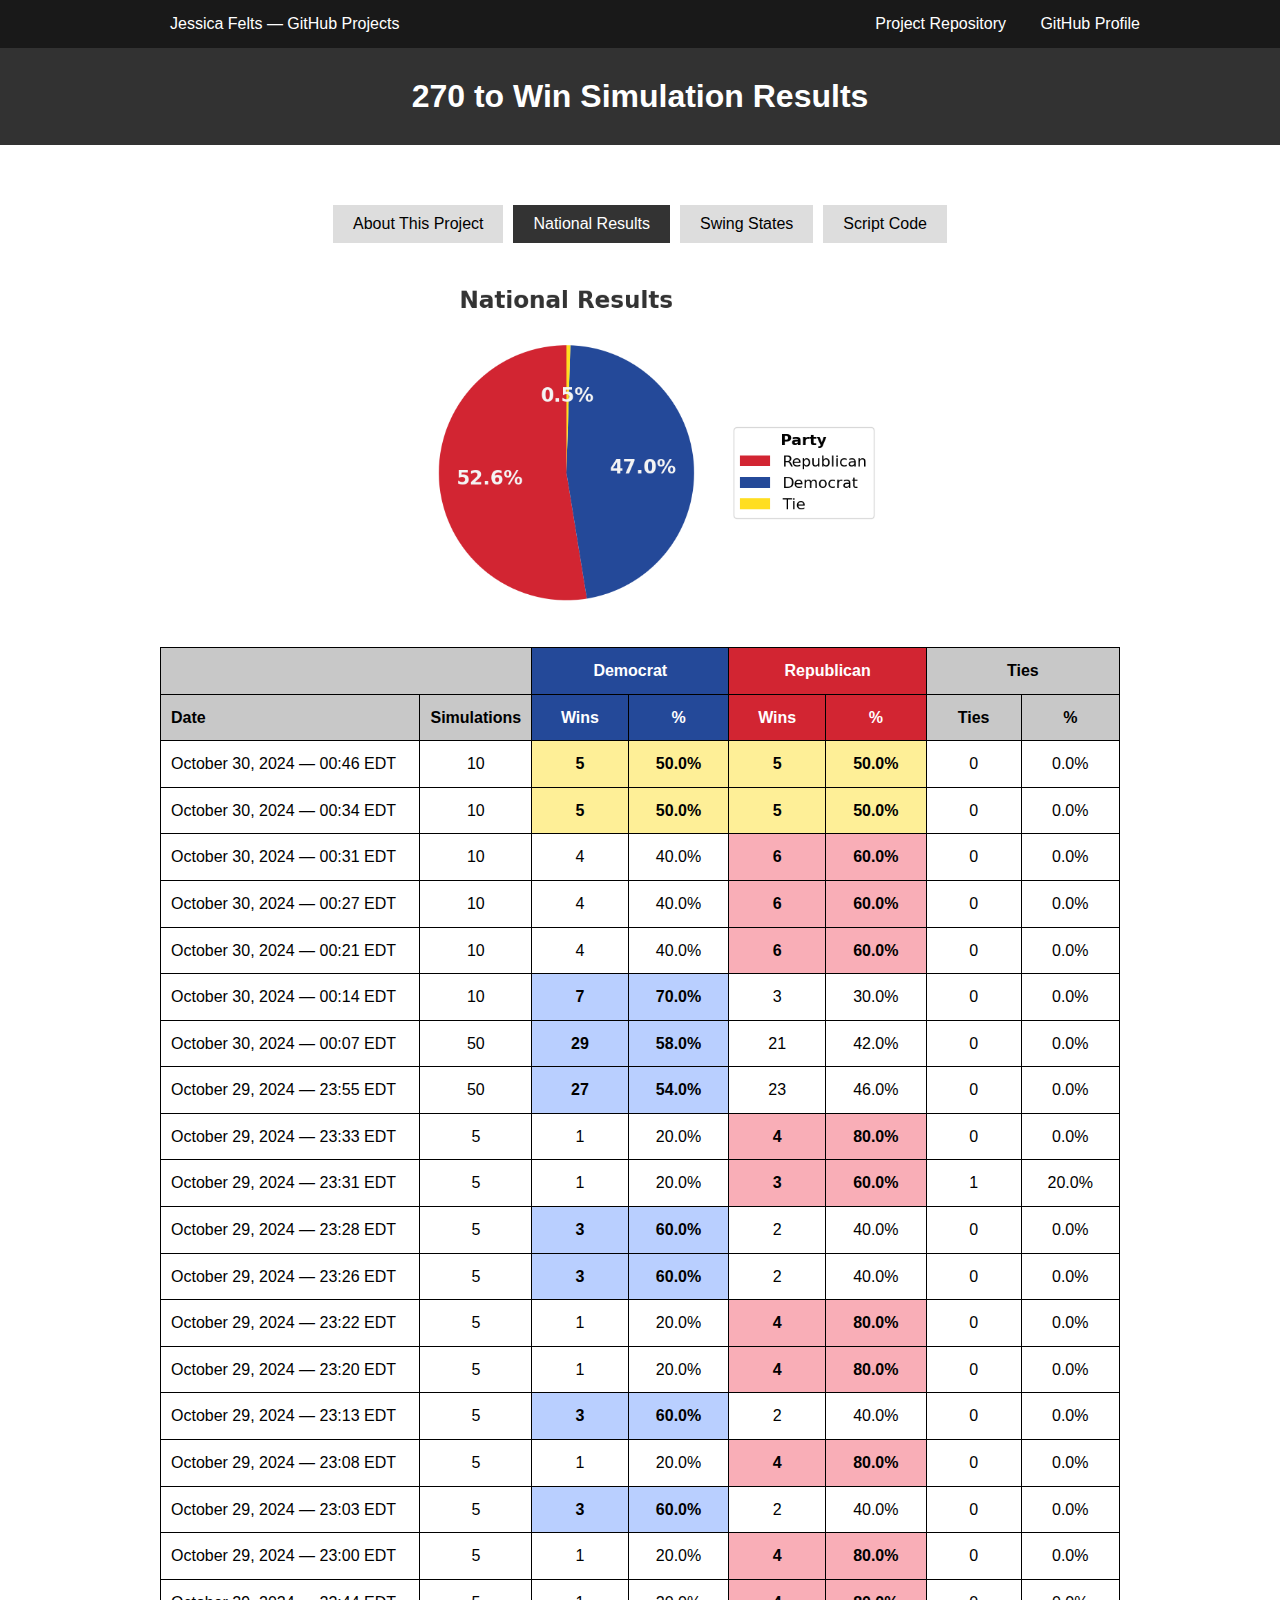
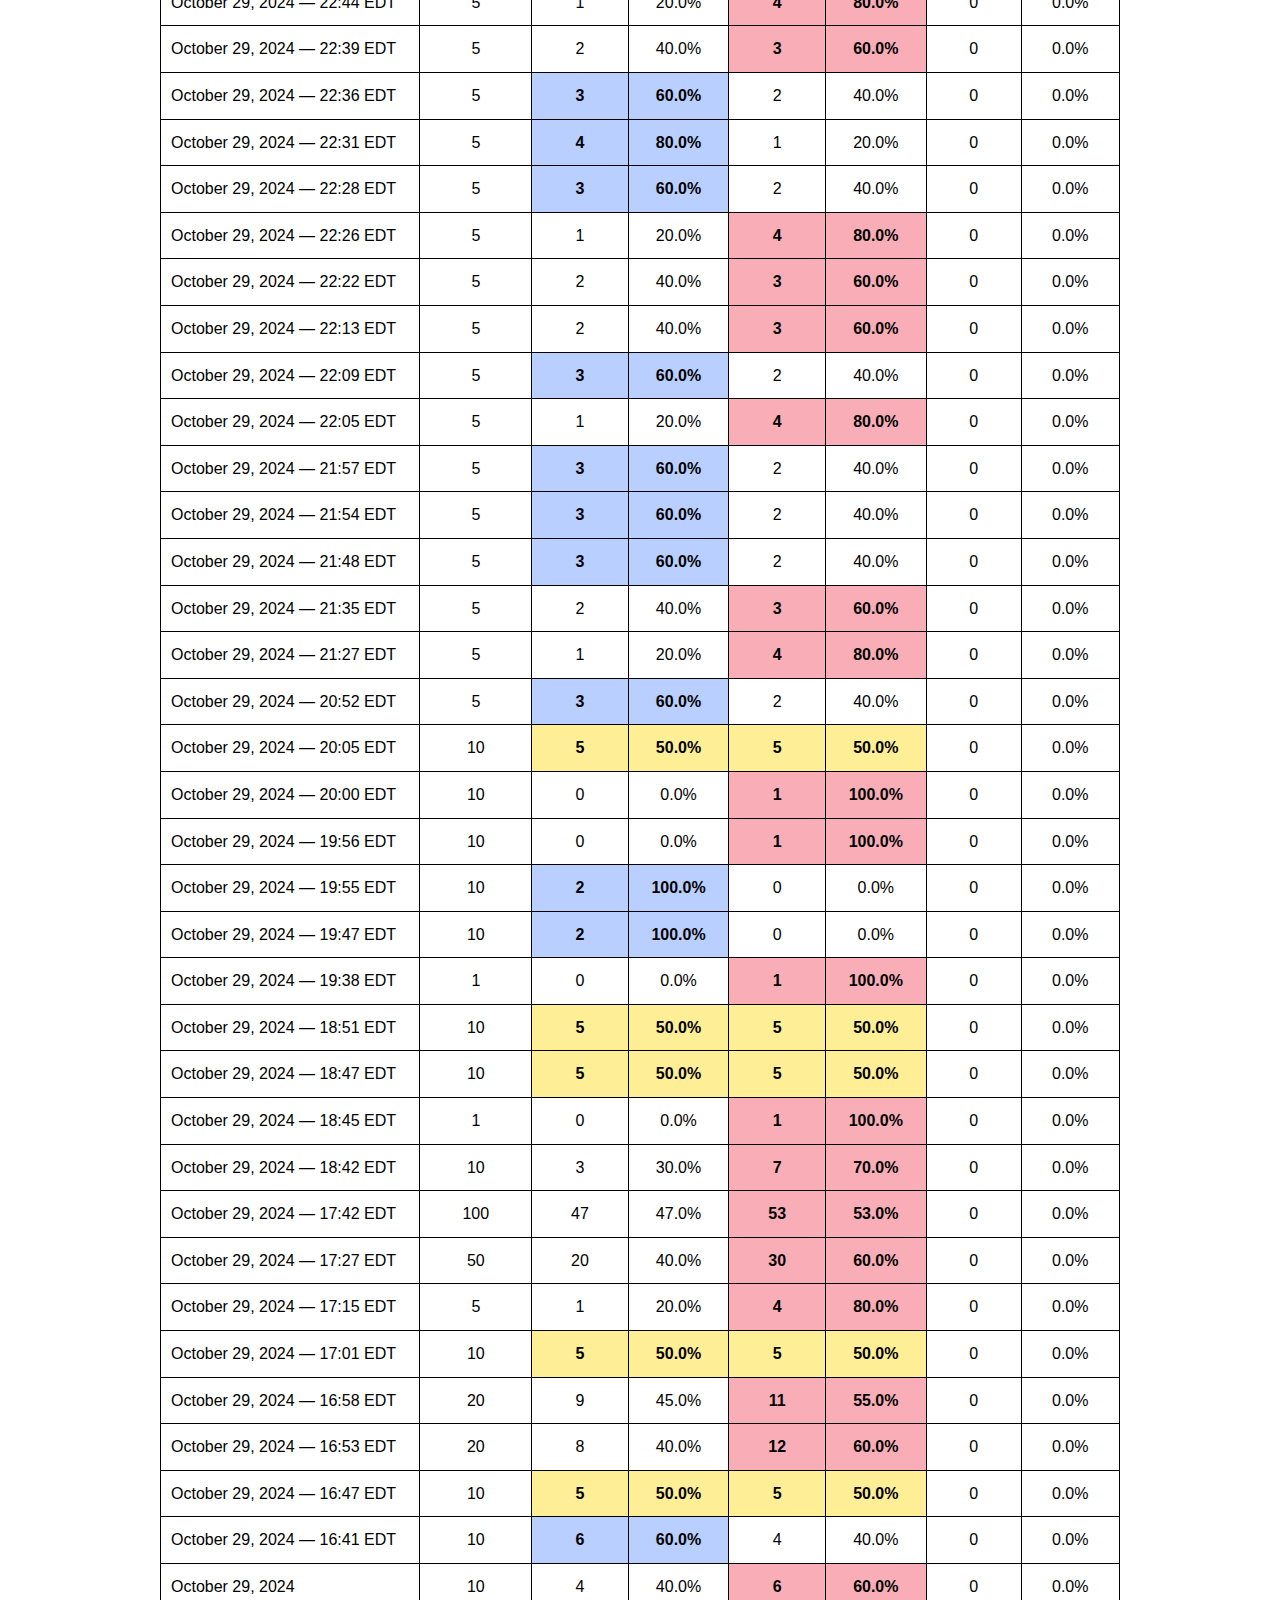
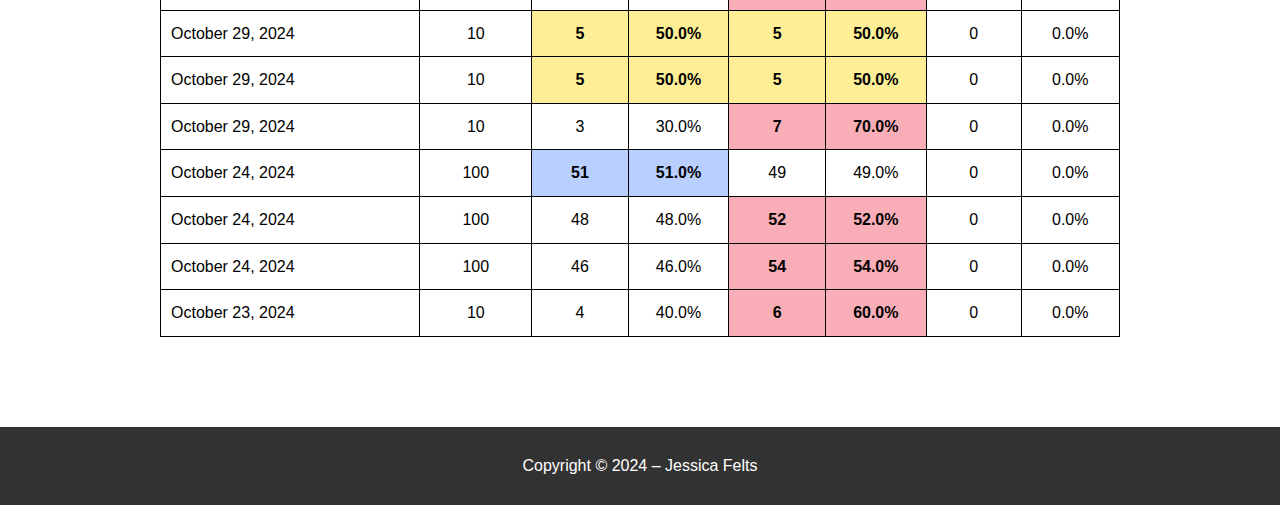
<file: index.html>
<!DOCTYPE html>
<html lang="en">
<head>
    <meta charset="UTF-8">
    <meta http-equiv="X-UA-Compatible" content="IE=edge">
    <meta name="viewport" content="width=device-width, initial-scale=1.0">
    <title>Election Simulation Automation</title>
    <link rel="stylesheet" href="./main.css">
</head>
<body>
    <section id="banner">
        <div class="banner-inner">
            <span class="left"><a href="https://thejessicafelts.github.io" target="_blank">Jessica Felts &mdash; GitHub Projects</a></span>
            <span class="right">
                <a href="https://www.github.com/thejessicafelts/270towin-simulation-automation" target="_blank">Project Repository</a>
                <a href="https://www.github.com/thejessicafelts" target="_blank">GitHub Profile</a>
            </span>
        </div>
    </section>
    <header>
        <div class="header-inner">
            <h1>270 to Win Simulation Results</h1>
        </div>
    </header>
    
    <!-- Tab Navigation -->
    <div class="tab-container">
        <button class="tab-button" data-tab="about-tab">About This Project</button>
        <button class="tab-button active" data-tab="results-tab">National Results</button>
        <button class="tab-button" data-tab="swingstates-tab">Swing States</button>
        <button class="tab-button" data-tab="code-tab">Script Code</button>
    </div>

    <!-- Tab Content -->
    <main>
        <!-- About This Project Tab -->
        <section id="about-tab" class="tab-content">
            <section id="readme">
                <h1>270toWin Election Simulation Automation</h1>
                <p>This Python script automates running simulations on the <a href="https://www.270towin.com/2024-simulation/" target="_blank">270toWin 2024 Election Simulation</a> website. It sets the simulation speed, runs the simulation a specified number of times, and tracks the results for each run. Throughout the process, it prints out information on which candidate won each simulation.</p>
            
                <h2>Features</h2>
                <ul>
                    <li>Automatically set the simulation speed on the 270toWin website.</li>
                    <li>Run the simulation a specified number of times.</li>
                    <li>Track how many times each candidate wins or ties during the simulation.</li>
                    <li>Print results for each simulation run, including which candidate won and the running percentage of wins.</li>
                </ul>
            
                <h2>Prerequisites</h2>
                <p>Before running the script, make sure you have the following installed:</p>
                <ul>
                    <li><strong>Python 3.7 or higher</strong>: Download from <a href="https://www.python.org/downloads/" target="_blank">python.org</a>.</li>
                    <li><strong>Google Chrome</strong>: The script uses the Chrome browser to run the automation.</li>
                    <li><strong>ChromeDriver</strong>: Managed automatically by <code>webdriver-manager</code>.</li>
                    <li><strong>Selenium</strong>: To install Selenium, run:</li>
                </ul>
                <div class="code-block">
                    <div class="code-header">
                        <span class="code-language">Terminal</span>
                        <button class="copy-button">Copy</button>
                    </div>
                        <pre><code class="script-code">pip install selenium webdriver-manager</code></pre>
                        </div>
            
                <h2>Setup Instructions</h2>
            
                <h3>Step 1: Clone the Repository</h3>
                <p>To download this script, clone the repository using:</p>
                <div class="code-block">
                    <div class="code-header">
                        <span class="code-language">Terminal</span>
                        <button class="copy-button">Copy</button>
                    </div>
                        <pre><code class="script-code">git clone https://github.com/thejessicafelts/270towin-simulation-automation.git</code></pre>
                </div>
                <p>Then navigate into the new project folder:</p>
                <div class="code-block">
                    <div class="code-header">
                        <span class="code-language">Terminal</span>
                        <button class="copy-button">Copy</button>
                    </div>
                        <pre><code class="script-code">cd 270towin-simulation-automation</code></pre>
                </div>
            
                <h3>Step 2: Install Required Packages</h3>
                <p>Make sure you have <code>selenium</code> and <code>webdriver-manager</code> installed:</p>
                <div class="code-block">
                    <div class="code-header">
                        <span class="code-language">Terminal</span>
                        <button class="copy-button">Copy</button>
                    </div>
                        <pre><code class="script-code">pip install selenium webdriver-manager</code></pre>
                        </div>
            
                <h3>Step 3: Preventing Your Computer from Sleeping During the Simulation</h3>
                <p><strong>For Mac Users</strong>: Use the <code>caffeinate</code> command to prevent your Mac from going to sleep while the script runs:</p>
                <div class="code-block">
                    <div class="code-header">
                        <span class="code-language">Terminal</span>
                        <button class="copy-button">Copy</button>
                    </div>
                        <pre><code class="script-code">caffeinate -i python3 script_name.py</code></pre>
                        </div>
                <p>Replace <code>script_name.py</code> with the actual name of your Python script. The <code>-i</code> option ensures your Mac stays awake as long as the script is running.</p>
                <p><strong>For Windows Users</strong>: Adjust your power settings to prevent the computer from sleeping:</p>
                <ol>
                    <li>Go to <strong>Settings &gt; System &gt; Power &amp; Sleep</strong>.</li>
                    <li>Under <strong>Sleep</strong>, set <strong>"When plugged in, PC goes to sleep after"</strong> to <strong>"Never."</strong></li>
                </ol>
            
                <h2>Running the Script</h2>
            
                <h3>Step 1: Modify Configuration (Optional)</h3>
                <p>Edit the following variables in the script if you need to adjust the settings:</p>
                <ul>
                    <li><strong><code>url</code></strong>: The URL of the 270toWin simulation page (default is set correctly).</li>
                    <li><strong><code>sim_speed_id</code></strong>: The ID for the simulation speed button (default: <code>sim_speed_4</code>).</li>
                    <li><strong><code>simulation_count</code></strong>: Number of times to run the simulation (default: <code>1000</code>).</li>
                    <li><strong><code>wait_time</code></strong>: Time to wait (in seconds) between simulations (default: <code>6</code>).</li>
                </ul>
            
                <h3>Step 2: Run the Script</h3>
                <p>Execute the script using:</p>
                <p><strong>Mac</strong>:</p>
                <div class="code-block">
                    <div class="code-header">
                        <span class="code-language">Terminal</span>
                        <button class="copy-button">Copy</button>
                    </div>
                        <pre><code class="script-code">caffeinate -i python3 script_name.py</code></pre>
                        </div>
                <p><strong>Windows</strong>:</p>
                <div class="code-block">
                    <div class="code-header">
                        <span class="code-language">Terminal</span>
                        <button class="copy-button">Copy</button>
                    </div>
                        <pre><code class="script-code">Python script_name.py</code></pre>
                        </div>
            
                <h3>Example Output:</h3>
                <pre class="output-example"><code class="">--------------------------------------------------------------------------------
Simulation 1: democrat Wins.
----------
democrat: 320, republican: 218
democrat has won 100.00% of simulations. (1 out of 1)
--------------------------------------------------------------------------------
Simulation 2: republican Wins.
----------
democrat: 249, republican: 289
republican has won 50.00% of simulations. (1 out of 2)
--------------------------------------------------------------------------------
Simulation 3: democrat and republican have Tied.
----------
democrat: 269, republican: 269
50.00% of Simulations (1 of 3) have resulted in a Tie.
--------------------------------------------------------------------------------</code></pre>
    
                <h2>Code Walkthrough</h2>
                <ol>
                    <li><strong>Initialization</strong>: The script sets up the WebDriver using ChromeDriver and <code>webdriver-manager</code>. The simulation speed is set by finding and clicking the appropriate button on the website.</li>
                    <li><strong>Simulation Loop</strong>: The script runs the simulation the specified number of times. After each simulation run, it waits for the results to appear and retrieves them using the designated HTML element IDs.</li>
                    <li><strong>Result Calculation &amp; Display</strong>: The script calculates and prints the win percentage for democrat and republican, as well as the number of ties, after each simulation run.</li>
                </ol>
            
                <h2>Future Enhancements</h2>
                <ul>
                    <li><strong>Final Summary</strong>: Add a final summary that prints the overall win percentages for democrat, republican, and ties at the end of all simulations.</li>
                    <li><strong>Robust Error Handling</strong>: Implement more error handling to gracefully handle issues, such as network interruptions or missing elements on the page.</li>
                    <li><strong>Command-Line Arguments</strong>: Allow users to specify <code>simulation_count</code>, <code>wait_time</code>, and other configurations via command-line arguments for easier usage.</li>
                </ul>
            
                <h2>Troubleshooting</h2>
                <ul>
                    <li><strong>ChromeDriver Issues</strong>: Ensure that your Chrome browser is up to date. <code>webdriver-manager</code> should handle most ChromeDriver version issues, but sometimes mismatches can occur. Updating Chrome typically resolves these.</li>
                    <li><strong>Permissions Errors</strong>: If you encounter permissions issues when running the script on Windows, try running the command prompt as an Administrator.</li>
                    <li><strong>System Goes to Sleep</strong>: Make sure to use the <code>caffeinate</code> command on Mac or adjust the power settings on Windows as described above.</li>
                </ul>
            
                <h2>Contributing</h2>
                <p>Feel free to submit issues or pull requests if you'd like to contribute to improving the script. Make sure to follow proper coding standards and provide thorough explanations for any changes made.</p>
            </section>
        </section>

        <!-- Simulation Results Tab -->
        <section id="results-tab" class="tab-content active">
            <section id="national-graph">
<div class="chart"><img src="data_visualization/national_pie_chart.png" alt="national_pie_chart.png"></div>

</section>
            <table class="">
                <thead>
                    <tr class="top-row">
                        <th class="none" colspan="2"></th>
                        <th class="center democrat-heading" colspan="2">Democrat</th>
                        <th class="center republican-heading" colspan="2">Republican</th>
                        <th class="center tie-heading" colspan="2">Ties</th>
                    </tr>
                    <tr class="bottom-row">
                        <th id="col-date" class="left">Date</th>
                        <th id="col-simulations" class="center">Simulations</th>
                        <th id="col-dem-wins" class="democrat-heading center">Wins</th>
                        <th id="col-dem-percent" class="democrat-heading center">%</th>
                        <th id="col-rep-wins" class="republican-heading center">Wins</th>
                        <th id="col-rep-percent" class="republican-heading center">%</th>
                        <th id="col-tie-totals" class="tie-heading center">Ties</th>
                        <th id="col-tie-percent" class="tie-heading center">%</th>
                    </tr>
                </thead>
                <tbody id="simulation-results">

                <tr class="tie-win">
                    <td class="left">October 30, 2024 &mdash; 00:46 EDT</td>
                    <td class="center">10</td>
                    <td class="center tie-win">5</td>
                    <td class="center tie-win">50.0%</td>
                    <td class="center tie-win">5</td>
                    <td class="center tie-win">50.0%</td>
                    <td class="center">0</td>
                    <td class="center">0.0%</td>
                </tr>
                
                <tr class="tie-win">
                    <td class="left">October 30, 2024 &mdash; 00:34 EDT</td>
                    <td class="center">10</td>
                    <td class="center tie-win">5</td>
                    <td class="center tie-win">50.0%</td>
                    <td class="center tie-win">5</td>
                    <td class="center tie-win">50.0%</td>
                    <td class="center">0</td>
                    <td class="center">0.0%</td>
                </tr>
                
                <tr class="rep-win">
                    <td class="left">October 30, 2024 &mdash; 00:31 EDT</td>
                    <td class="center">10</td>
                    <td class="center ">4</td>
                    <td class="center ">40.0%</td>
                    <td class="center rep-win">6</td>
                    <td class="center rep-win">60.0%</td>
                    <td class="center ">0</td>
                    <td class="center ">0.0%</td>
                </tr>
                
                <tr class="rep-win">
                    <td class="left">October 30, 2024 &mdash; 00:27 EDT</td>
                    <td class="center">10</td>
                    <td class="center ">4</td>
                    <td class="center ">40.0%</td>
                    <td class="center rep-win">6</td>
                    <td class="center rep-win">60.0%</td>
                    <td class="center ">0</td>
                    <td class="center ">0.0%</td>
                </tr>
                
                <tr class="rep-win">
                    <td class="left">October 30, 2024 &mdash; 00:21 EDT</td>
                    <td class="center">10</td>
                    <td class="center ">4</td>
                    <td class="center ">40.0%</td>
                    <td class="center rep-win">6</td>
                    <td class="center rep-win">60.0%</td>
                    <td class="center ">0</td>
                    <td class="center ">0.0%</td>
                </tr>
                
                <tr class="dem-win">
                    <td class="left">October 30, 2024 &mdash; 00:14 EDT</td>
                    <td class="center">10</td>
                    <td class="center dem-win">7</td>
                    <td class="center dem-win">70.0%</td>
                    <td class="center ">3</td>
                    <td class="center ">30.0%</td>
                    <td class="center ">0</td>
                    <td class="center ">0.0%</td>
                </tr>
                
                <tr class="dem-win">
                    <td class="left">October 30, 2024 &mdash; 00:07 EDT</td>
                    <td class="center">50</td>
                    <td class="center dem-win">29</td>
                    <td class="center dem-win">58.0%</td>
                    <td class="center ">21</td>
                    <td class="center ">42.0%</td>
                    <td class="center ">0</td>
                    <td class="center ">0.0%</td>
                </tr>
                
                <tr class="dem-win">
                    <td class="left">October 29, 2024 &mdash; 23:55 EDT</td>
                    <td class="center">50</td>
                    <td class="center dem-win">27</td>
                    <td class="center dem-win">54.0%</td>
                    <td class="center ">23</td>
                    <td class="center ">46.0%</td>
                    <td class="center ">0</td>
                    <td class="center ">0.0%</td>
                </tr>
                
                <tr class="rep-win">
                    <td class="left">October 29, 2024 &mdash; 23:33 EDT</td>
                    <td class="center">5</td>
                    <td class="center ">1</td>
                    <td class="center ">20.0%</td>
                    <td class="center rep-win">4</td>
                    <td class="center rep-win">80.0%</td>
                    <td class="center ">0</td>
                    <td class="center ">0.0%</td>
                </tr>
                
                <tr class="rep-win">
                    <td class="left">October 29, 2024 &mdash; 23:31 EDT</td>
                    <td class="center">5</td>
                    <td class="center ">1</td>
                    <td class="center ">20.0%</td>
                    <td class="center rep-win">3</td>
                    <td class="center rep-win">60.0%</td>
                    <td class="center ">1</td>
                    <td class="center ">20.0%</td>
                </tr>
                
                <tr class="dem-win">
                    <td class="left">October 29, 2024 &mdash; 23:28 EDT</td>
                    <td class="center">5</td>
                    <td class="center dem-win">3</td>
                    <td class="center dem-win">60.0%</td>
                    <td class="center ">2</td>
                    <td class="center ">40.0%</td>
                    <td class="center ">0</td>
                    <td class="center ">0.0%</td>
                </tr>
                
                <tr class="dem-win">
                    <td class="left">October 29, 2024 &mdash; 23:26 EDT</td>
                    <td class="center">5</td>
                    <td class="center dem-win">3</td>
                    <td class="center dem-win">60.0%</td>
                    <td class="center ">2</td>
                    <td class="center ">40.0%</td>
                    <td class="center ">0</td>
                    <td class="center ">0.0%</td>
                </tr>
                
                <tr class="rep-win">
                    <td class="left">October 29, 2024 &mdash; 23:22 EDT</td>
                    <td class="center">5</td>
                    <td class="center ">1</td>
                    <td class="center ">20.0%</td>
                    <td class="center rep-win">4</td>
                    <td class="center rep-win">80.0%</td>
                    <td class="center ">0</td>
                    <td class="center ">0.0%</td>
                </tr>
                
                <tr class="rep-win">
                    <td class="left">October 29, 2024 &mdash; 23:20 EDT</td>
                    <td class="center">5</td>
                    <td class="center ">1</td>
                    <td class="center ">20.0%</td>
                    <td class="center rep-win">4</td>
                    <td class="center rep-win">80.0%</td>
                    <td class="center ">0</td>
                    <td class="center ">0.0%</td>
                </tr>
                
                <tr class="dem-win">
                    <td class="left">October 29, 2024 &mdash; 23:13 EDT</td>
                    <td class="center">5</td>
                    <td class="center dem-win">3</td>
                    <td class="center dem-win">60.0%</td>
                    <td class="center ">2</td>
                    <td class="center ">40.0%</td>
                    <td class="center ">0</td>
                    <td class="center ">0.0%</td>
                </tr>
                
                <tr class="rep-win">
                    <td class="left">October 29, 2024 &mdash; 23:08 EDT</td>
                    <td class="center">5</td>
                    <td class="center ">1</td>
                    <td class="center ">20.0%</td>
                    <td class="center rep-win">4</td>
                    <td class="center rep-win">80.0%</td>
                    <td class="center ">0</td>
                    <td class="center ">0.0%</td>
                </tr>
                
                <tr class="dem-win">
                    <td class="left">October 29, 2024 &mdash; 23:03 EDT</td>
                    <td class="center">5</td>
                    <td class="center dem-win">3</td>
                    <td class="center dem-win">60.0%</td>
                    <td class="center ">2</td>
                    <td class="center ">40.0%</td>
                    <td class="center ">0</td>
                    <td class="center ">0.0%</td>
                </tr>
                
                <tr class="rep-win">
                    <td class="left">October 29, 2024 &mdash; 23:00 EDT</td>
                    <td class="center">5</td>
                    <td class="center ">1</td>
                    <td class="center ">20.0%</td>
                    <td class="center rep-win">4</td>
                    <td class="center rep-win">80.0%</td>
                    <td class="center ">0</td>
                    <td class="center ">0.0%</td>
                </tr>
                
                <tr class="rep-win">
                    <td class="left">October 29, 2024 &mdash; 22:44 EDT</td>
                    <td class="center">5</td>
                    <td class="center ">1</td>
                    <td class="center ">20.0%</td>
                    <td class="center rep-win">4</td>
                    <td class="center rep-win">80.0%</td>
                    <td class="center ">0</td>
                    <td class="center ">0.0%</td>
                </tr>
                
                <tr class="rep-win">
                    <td class="left">October 29, 2024 &mdash; 22:39 EDT</td>
                    <td class="center">5</td>
                    <td class="center ">2</td>
                    <td class="center ">40.0%</td>
                    <td class="center rep-win">3</td>
                    <td class="center rep-win">60.0%</td>
                    <td class="center ">0</td>
                    <td class="center ">0.0%</td>
                </tr>
                
                <tr class="dem-win">
                    <td class="left">October 29, 2024 &mdash; 22:36 EDT</td>
                    <td class="center">5</td>
                    <td class="center dem-win">3</td>
                    <td class="center dem-win">60.0%</td>
                    <td class="center ">2</td>
                    <td class="center ">40.0%</td>
                    <td class="center ">0</td>
                    <td class="center ">0.0%</td>
                </tr>
                
                <tr class="dem-win">
                    <td class="left">October 29, 2024 &mdash; 22:31 EDT</td>
                    <td class="center">5</td>
                    <td class="center dem-win">4</td>
                    <td class="center dem-win">80.0%</td>
                    <td class="center ">1</td>
                    <td class="center ">20.0%</td>
                    <td class="center ">0</td>
                    <td class="center ">0.0%</td>
                </tr>
                
                <tr class="dem-win">
                    <td class="left">October 29, 2024 &mdash; 22:28 EDT</td>
                    <td class="center">5</td>
                    <td class="center dem-win">3</td>
                    <td class="center dem-win">60.0%</td>
                    <td class="center ">2</td>
                    <td class="center ">40.0%</td>
                    <td class="center ">0</td>
                    <td class="center ">0.0%</td>
                </tr>
                
                <tr class="rep-win">
                    <td class="left">October 29, 2024 &mdash; 22:26 EDT</td>
                    <td class="center">5</td>
                    <td class="center ">1</td>
                    <td class="center ">20.0%</td>
                    <td class="center rep-win">4</td>
                    <td class="center rep-win">80.0%</td>
                    <td class="center ">0</td>
                    <td class="center ">0.0%</td>
                </tr>
                
                <tr class="rep-win">
                    <td class="left">October 29, 2024 &mdash; 22:22 EDT</td>
                    <td class="center">5</td>
                    <td class="center ">2</td>
                    <td class="center ">40.0%</td>
                    <td class="center rep-win">3</td>
                    <td class="center rep-win">60.0%</td>
                    <td class="center ">0</td>
                    <td class="center ">0.0%</td>
                </tr>
                
                <tr class="rep-win">
                    <td class="left">October 29, 2024 &mdash; 22:13 EDT</td>
                    <td class="center">5</td>
                    <td class="center ">2</td>
                    <td class="center ">40.0%</td>
                    <td class="center rep-win">3</td>
                    <td class="center rep-win">60.0%</td>
                    <td class="center ">0</td>
                    <td class="center ">0.0%</td>
                </tr>
                
                <tr class="dem-win">
                    <td class="left">October 29, 2024 &mdash; 22:09 EDT</td>
                    <td class="center">5</td>
                    <td class="center dem-win">3</td>
                    <td class="center dem-win">60.0%</td>
                    <td class="center ">2</td>
                    <td class="center ">40.0%</td>
                    <td class="center ">0</td>
                    <td class="center ">0.0%</td>
                </tr>
                
                <tr class="rep-win">
                    <td class="left">October 29, 2024 &mdash; 22:05 EDT</td>
                    <td class="center">5</td>
                    <td class="center ">1</td>
                    <td class="center ">20.0%</td>
                    <td class="center rep-win">4</td>
                    <td class="center rep-win">80.0%</td>
                    <td class="center ">0</td>
                    <td class="center ">0.0%</td>
                </tr>
                
                <tr class="dem-win">
                    <td class="left">October 29, 2024 &mdash; 21:57 EDT</td>
                    <td class="center">5</td>
                    <td class="center dem-win">3</td>
                    <td class="center dem-win">60.0%</td>
                    <td class="center ">2</td>
                    <td class="center ">40.0%</td>
                    <td class="center ">0</td>
                    <td class="center ">0.0%</td>
                </tr>
                
                <tr class="dem-win">
                    <td class="left">October 29, 2024 &mdash; 21:54 EDT</td>
                    <td class="center">5</td>
                    <td class="center dem-win">3</td>
                    <td class="center dem-win">60.0%</td>
                    <td class="center ">2</td>
                    <td class="center ">40.0%</td>
                    <td class="center ">0</td>
                    <td class="center ">0.0%</td>
                </tr>
                
                <tr class="dem-win">
                    <td class="left">October 29, 2024 &mdash; 21:48 EDT</td>
                    <td class="center">5</td>
                    <td class="center dem-win">3</td>
                    <td class="center dem-win">60.0%</td>
                    <td class="center ">2</td>
                    <td class="center ">40.0%</td>
                    <td class="center ">0</td>
                    <td class="center ">0.0%</td>
                </tr>
                
                <tr class="rep-win">
                    <td class="left">October 29, 2024 &mdash; 21:35 EDT</td>
                    <td class="center">5</td>
                    <td class="center ">2</td>
                    <td class="center ">40.0%</td>
                    <td class="center rep-win">3</td>
                    <td class="center rep-win">60.0%</td>
                    <td class="center ">0</td>
                    <td class="center ">0.0%</td>
                </tr>
                                    <tr class="rep-win">
                        <td class="left">October 29, 2024 &mdash; 21:27 EDT</td>
                        <td class="center">5</td>
                        <td class="center ">1</td>
                        <td class="center ">20.0%</td>
                        <td class="center rep-win">4</td>
                        <td class="center rep-win">80.0%</td>
                        <td class="center ">0</td>
                        <td class="center ">0.0%</td>
                    </tr>

                    <tr class="dem-win">
                        <td class="left">October 29, 2024 &mdash; 20:52 EDT</td>
                        <td class="center">5</td>
                        <td class="center dem-win">3</td>
                        <td class="center dem-win">60.0%</td>
                        <td class="center ">2</td>
                        <td class="center ">40.0%</td>
                        <td class="center ">0</td>
                        <td class="center ">0.0%</td>
                    </tr>

                    <tr class="dem-rep-tie">
                        <td class="left">October 29, 2024 &mdash; 20:05 EDT</td>
                        <td class="center">10</td>
                        <td class="center dem-rep-tie">5</td>
                        <td class="center dem-rep-tie">50.0%</td>
                        <td class="center dem-rep-tie">5</td>
                        <td class="center dem-rep-tie">50.0%</td>
                        <td class="center ">0</td>
                        <td class="center ">0.0%</td>
                    </tr>

                    <tr class="rep-win">
                        <td class="left">October 29, 2024 &mdash; 20:00 EDT</td>
                        <td class="center">10</td>
                        <td class="center ">0</td>
                        <td class="center ">0.0%</td>
                        <td class="center rep-win">1</td>
                        <td class="center rep-win">100.0%</td>
                        <td class="center ">0</td>
                        <td class="center ">0.0%</td>
                    </tr>

                    <tr class="rep-win">
                        <td class="left">October 29, 2024 &mdash; 19:56 EDT</td>
                        <td class="center">10</td>
                        <td class="center ">0</td>
                        <td class="center ">0.0%</td>
                        <td class="center rep-win">1</td>
                        <td class="center rep-win">100.0%</td>
                        <td class="center ">0</td>
                        <td class="center ">0.0%</td>
                    </tr>

                    <tr class="dem-win">
                        <td class="left">October 29, 2024 &mdash; 19:55 EDT</td>
                        <td class="center">10</td>
                        <td class="center dem-win">2</td>
                        <td class="center dem-win">100.0%</td>
                        <td class="center ">0</td>
                        <td class="center ">0.0%</td>
                        <td class="center ">0</td>
                        <td class="center ">0.0%</td>
                    </tr>

                    <tr class="dem-win">
                        <td class="left">October 29, 2024 &mdash; 19:47 EDT</td>
                        <td class="center">10</td>
                        <td class="center dem-win">2</td>
                        <td class="center dem-win">100.0%</td>
                        <td class="center ">0</td>
                        <td class="center ">0.0%</td>
                        <td class="center ">0</td>
                        <td class="center ">0.0%</td>
                    </tr>

                    <tr class="rep-win">
                        <td class="left">October 29, 2024 &mdash; 19:38 EDT</td>
                        <td class="center">1</td>
                        <td class="center">0</td>
                        <td class="center">0.0%</td>
                        <td class="center rep-win">1</td>
                        <td class="center rep-win">100.0%</td>
                        <td class="center">0</td>
                        <td class="center">0.0%</td>
                    </tr>

                    <tr class="dem-rep-tie">
                        <td class="left">October 29, 2024 &mdash; 18:51 EDT</td>
                        <td class="center">10</td>
                        <td class="center dem-rep-tie">5</td>
                        <td class="center dem-rep-tie">50.0%</td>
                        <td class="center dem-rep-tie">5</td>
                        <td class="center dem-rep-tie">50.0%</td>
                        <td class="center ">0</td>
                        <td class="center ">0.0%</td>
                    </tr>

                    <tr class="dem-rep-tie">
                        <td class="left">October 29, 2024 &mdash; 18:47 EDT</td>
                        <td class="center">10</td>
                        <td class="center dem-rep-tie">5</td>
                        <td class="center dem-rep-tie">50.0%</td>
                        <td class="center dem-rep-tie">5</td>
                        <td class="center dem-rep-tie">50.0%</td>
                        <td class="center ">0</td>
                        <td class="center ">0.0%</td>
                    </tr>

                    <tr class="rep-win">
                        <td class="left">October 29, 2024 &mdash; 18:45 EDT</td>
                        <td class="center">1</td>
                        <td class="center ">0</td>
                        <td class="center ">0.0%</td>
                        <td class="center rep-win">1</td>
                        <td class="center rep-win">100.0%</td>
                        <td class="center ">0</td>
                        <td class="center ">0.0%</td>
                    </tr>

                    <tr class="rep-win">
                        <td class="left">October 29, 2024 &mdash; 18:42 EDT</td>
                        <td class="center">10</td>
                        <td class="center">3</td>
                        <td class="center">30.0%</td>
                        <td class="center rep-win">7</td>
                        <td class="center rep-win">70.0%</td>
                        <td class="center">0</td>
                        <td class="center">0.0%</td>
                    </tr>

                    <tr class="rep-win">
                        <td class="left">October 29, 2024 &mdash; 17:42 EDT</td>
                        <td class="center">100</td>
                        <td class="center ">47</td>
                        <td class="center ">47.0%</td>
                        <td class="center rep-win">53</td>
                        <td class="center rep-win">53.0%</td>
                        <td class="center ">0</td>
                        <td class="center ">0.0%</td>
                    </tr>
                    
                    <tr class="rep-win">
                        <td class="left">October 29, 2024 &mdash; 17:27 EDT</td>
                        <td class="center">50</td>
                        <td class="center ">20</td>
                        <td class="center ">40.0%</td>
                        <td class="center rep-win">30</td>
                        <td class="center rep-win">60.0%</td>
                        <td class="center ">0</td>
                        <td class="center ">0.0%</td>
                    </tr>
                    
                    <tr class="rep-win">
                        <td class="left">October 29, 2024 &mdash; 17:15 EDT</td>
                        <td class="center">5</td>
                        <td class="center ">1</td>
                        <td class="center ">20.0%</td>
                        <td class="center rep-win">4</td>
                        <td class="center rep-win">80.0%</td>
                        <td class="center ">0</td>
                        <td class="center ">0.0%</td>
                    </tr>
                    
                    <tr class="dem-rep-tie">
                        <td class="left">October 29, 2024 &mdash; 17:01 EDT</td>
                        <td class="center">10</td>
                        <td class="center dem-rep-tie">5</td>
                        <td class="center dem-rep-tie">50.0%</td>
                        <td class="center dem-rep-tie">5</td>
                        <td class="center dem-rep-tie">50.0%</td>
                        <td class="center ">0</td>
                        <td class="center ">0.0%</td>
                    </tr>
                    
                    <tr class="rep-win">
                        <td class="left">October 29, 2024 &mdash; 16:58 EDT</td>
                        <td class="center">20</td>
                        <td class="center ">9</td>
                        <td class="center ">45.0%</td>
                        <td class="center rep-win">11</td>
                        <td class="center rep-win">55.0%</td>
                        <td class="center ">0</td>
                        <td class="center ">0.0%</td>
                    </tr>
                    
                    <tr class="rep-win">
                        <td class="left">October 29, 2024 &mdash; 16:53 EDT</td>
                        <td class="center">20</td>
                        <td class="center ">8</td>
                        <td class="center ">40.0%</td>
                        <td class="center rep-win">12</td>
                        <td class="center rep-win">60.0%</td>
                        <td class="center ">0</td>
                        <td class="center ">0.0%</td>
                    </tr>

                    <tr class="dem-rep-tie">
                        <td class="left">October 29, 2024 &mdash; 16:47 EDT</td>
                        <td class="center">10</td>
                        <td class="center dem-rep-tie">5</td>
                        <td class="center dem-rep-tie">50.0%</td>
                        <td class="center dem-rep-tie">5</td>
                        <td class="center dem-rep-tie">50.0%</td>
                        <td class="center ">0</td>
                        <td class="center ">0.0%</td>
                    </tr>

                    <tr class="dem-win">
                        <td class="left">October 29, 2024 &mdash; 16:41 EDT</td>
                        <td class="center">10</td>
                        <td class="center dem-win">6</td>
                        <td class="center dem-win">60.0%</td>
                        <td class="center ">4</td>
                        <td class="center ">40.0%</td>
                        <td class="center ">0</td>
                        <td class="center ">0.0%</td>
                    </tr>

                    </tr><tr class="rep-win">
                        <td class="left">October 29, 2024</td>
                        <td class="center">10</td>
                        <td class="center ">4</td>
                        <td class="center ">40.0%</td>
                        <td class="center rep-win">6</td>
                        <td class="center rep-win">60.0%</td>
                        <td class="center ">0</td>
                        <td class="center ">0.0%</td>
                    </tr>

                    <tr class="dem-rep-tie">
                        <td class="left">October 29, 2024</td>
                        <td class="center">10</td>
                        <td class="center dem-rep-tie">5</td>
                        <td class="center dem-rep-tie">50.0%</td>
                        <td class="center dem-rep-tie">5</td>
                        <td class="center dem-rep-tie">50.0%</td>
                        <td class="center ">0</td>
                        <td class="center ">0.0%</td>
                    </tr>

                    <tr class="dem-rep-tie">
                        <td class="left">October 29, 2024</td>
                        <td class="center">10</td>
                        <td class="center dem-rep-tie">5</td>
                        <td class="center dem-rep-tie">50.0%</td>
                        <td class="center dem-rep-tie">5</td>
                        <td class="center dem-rep-tie">50.0%</td>
                        <td class="center ">0</td>
                        <td class="center ">0.0%</td>
                    </tr>

                    <tr class="rep-win">
                        <td class="left">October 29, 2024</td>
                        <td class="center">10</td>
                        <td class="center ">3</td>
                        <td class="center ">30.0%</td>
                        <td class="center rep-win">7</td>
                        <td class="center rep-win">70.0%</td>
                        <td class="center ">0</td>
                        <td class="center ">0.0%</td>
                    </tr>

                    <tr class="dem-win">
                        <td class="left">October 24, 2024</td>
                        <td class="center">100</td>
                        <td class="center dem-win">51</td>
                        <td class="center dem-win">51.0%</td>
                        <td class="center">49</td>
                        <td class="center">49.0%</td>
                        <td class="center">0</td>
                        <td class="center">0.0%</td>
                    </tr>

                    <tr class="rep-win">
                        <td class="left">October 24, 2024</td>
                        <td class="center">100</td>
                        <td class="center">48</td>
                        <td class="center">48.0%</td>
                        <td class="center rep-win">52</td>
                        <td class="center rep-win">52.0%</td>
                        <td class="center">0</td>
                        <td class="center">0.0%</td>
                    </tr>

                    <tr class="rep-win">
                        <td class="left">October 24, 2024</td>
                        <td class="center">100</td>
                        <td class="center">46</td>
                        <td class="center">46.0%</td>
                        <td class="center rep-win">54</td>
                        <td class="center rep-win">54.0%</td>
                        <td class="center">0</td>
                        <td class="center">0.0%</td>
                    </tr>

                    <tr class="rep-win">
                        <td class="left">October 23, 2024</td>
                        <td class="center">10</td>
                        <td class="center">4</td>
                        <td class="center">40.0%</td>
                        <td class="center rep-win">6</td>
                        <td class="center rep-win">60.0%</td>
                        <td class="center">0</td>
                        <td class="center">0.0%</td>
                    </tr>
                </tbody>
            </table>
        </section>

        <!-- Script Code Tab -->
        <section id="swingstates-tab" class="tab-content">
            <section id="state-graphs">
<div class="chart"><img src="data_visualization/az_pie_chart.png" alt="az_pie_chart.png"></div>
<div class="chart"><img src="data_visualization/ga_pie_chart.png" alt="ga_pie_chart.png"></div>
<div class="chart"><img src="data_visualization/mi_pie_chart.png" alt="mi_pie_chart.png"></div>
<div class="chart"><img src="data_visualization/nc_pie_chart.png" alt="nc_pie_chart.png"></div>
<div class="chart"><img src="data_visualization/nv_pie_chart.png" alt="nv_pie_chart.png"></div>
<div class="chart"><img src="data_visualization/pa_pie_chart.png" alt="pa_pie_chart.png"></div>
<div class="chart"><img src="data_visualization/wi_pie_chart.png" alt="wi_pie_chart.png"></div>

</section>
        </section>

        <!-- Script Code Tab -->
        <section id="code-tab" class="tab-content">
            <p class="tab-description">The following script is the <code>automation.py</code> script that is used for the automation of the 270toWin simulation.</p>    
            <div class="code-block">
                <div class="code-header">
                    <span class="code-language">Python</span>
                    <button class="copy-button">Copy</button>
                </div>
                <pre><code class="script-code">from selenium import webdriver
    from selenium.webdriver.common.by import By
    from selenium.webdriver.chrome.service import Service as ChromeService
    from webdriver_manager.chrome import ChromeDriverManager
    import time

    # Configuration
    url = 'https://www.270towin.com/2024-simulation/'
    sim_speed_id = 'sim_speed_4'
    run_simulation = 'run-simulation'
    results_democrat = 'dem_ev'
    results_republican = 'rep_ev'
    wins_democrat = 0
    wins_republican = 0
    wins_tied = 0
    wait_time = 6
    simulation_count = 100

    # Initialize the WebDriver (Chrome)
    driver = webdriver.Chrome(service=ChromeService(ChromeDriverManager().install()))

    try:
        # Open the website
        driver.get(url)

        # Set Simluation Speed
        sim_speed_id_btn = driver.find_element(By.ID, sim_speed_id)
        sim_speed_id_btn.click()

        # Find the "Run Simluation" button
        run_simulation_btn = driver.find_element(By.ID, run_simulation)

        # Run the Simluation a specified number of times
        for i in range(simulation_count):

            # Click the "Run Simluation" Button
            run_simulation_btn.click()

            # Wait for the Simulation to Complete (for Speed 4, this is about 6 seconds)
            time.sleep(wait_time)

            # Recording the final Values
            results_democrat_value = driver.find_element(By.ID, results_democrat).text
            results_republican_value = driver.find_element(By.ID, results_republican).text

            # Convert Results to Numbers
            try:
                results_democrat_value = int(results_democrat_value.replace('',''))
                results_republican_value = int(results_republican_value.replace('',''))
            except ValueError:
                print(f"Count not convert values to numbers: '{results_democrat_value}', '{results_republican_value}'")
                continue

            # Update the Win Record
            if results_democrat_value > results_republican_value:
                wins_democrat += 1
            elif results_democrat_value < results_republican_value:
                wins_republican += 1
            else:
                wins_tied += 1

            # Calculate the Win Percentage
            total_runs = wins_democrat + wins_republican + wins_tied
            wins_democrat_percentage = (wins_democrat / total_runs) * 100 if total_runs > 0 else 0
            wins_republican_percentage = (wins_republican / total_runs) * 100 if total_runs > 0 else 0
            wins_tied_percentage = (wins_tied / total_runs) * 100 if total_runs > 0 else 0

            # Print the Results, Update Win Record
            if results_democrat_value > results_republican_value:
                print("-" * 80)
                print(f"Simluation {i + 1}: democrat Wins.")
                print("-" * 10)
                print(f"democrat: {results_democrat_value}, republican: {results_republican_value}")
                print(f"democrat has won {wins_democrat_percentage:.2f}% of simulations. ({wins_democrat} out of {total_runs})")
            elif results_democrat_value < results_republican_value:
                print("-" * 80)
                print(f"Simluation {i + 1}: republican Wins.")
                print("-" * 10)
                print(f"democrat: {results_democrat_value}, republican: {results_republican_value}")
                print(f"republican has won {wins_republican_percentage:.2f}% of simulations. ({wins_republican} out of {total_runs})")
            else:
                print("-" * 80)
                print(f"Simluation {i + 1}: democrat and republican have Tied.")
                print("-" * 10)
                print(f"democrat: {results_democrat_value}, republican: {results_republican_value}")
                print(f"{wins_republican_percentage:.2f}% of Simulations ({wins_tied} of {total_runs}) have resulted in a Tie.")

        # Keep the browser open after the script finishes
        print(f"{i + 1} Simluations have been completed.")

    except Exception as e:
        print(f"An error occurred: {e}")

    # Commented out to keep the browser open
    # finally:
    #     driver.quit()</code></pre>
        </section>
    </main>
    
    <footer>
        <div class="footer-inner">
            <p>Copyright &copy; 2024 &ndash; Jessica Felts</p>
        </div>
    </footer>

    <script src="./main.js"></script>
</body>
</html>
</file>
<file: main.css>
/* Global Styles */
* {
    font-family: sans-serif;
    margin: 0;
    padding: 0;
    box-sizing: border-box;
}

:root {
    font-size: 16px;
}

/* Layout Containers */
main, 
.banner-inner, 
.header-inner, 
.footer-inner {
    max-width: 1000px;
    margin: 0 auto;    
}

#banner {
    background: rgba(25,25,25,1);
    color: white;
    padding: 15px 0;
}

#banner .banner-inner {
    display: flex;
    flex-direction: row;
    justify-content: space-between;
}

#banner span a {
    color: white;
    text-decoration: none;
    margin-left: 30px;
}

header, footer {
    background: rgba(50,50,50,1);
    color: white;
    padding: 30px 0;
    text-align: center;
}

main {
    padding: 0 0 50px 0;
}

/* Tab Container Styles */
.tab-container {
    display: flex;
    justify-content: center;
    margin-top: 60px;
}

.tab-button {
    padding: 10px 20px;
    margin: 0 5px;
    border: none;
    background-color: #ddd;
    cursor: pointer;
    font-size: 1rem;
}

.tab-button.active {
    background-color: #333;
    color: #fff;
}

/* Tab Content Styles */
.tab-content {
    display: none;
    padding: 20px;
    margin-top: 20px;
    width: 100%;
    max-width: 1000px;
    margin: 0 auto;
}

.tab-content.active {
    display: block;
}

#about-tab,
#results-tab,
#swingstates-tab,
#code-tab {
    margin: 20px auto;
    max-width: 1000px;
    line-height: 1.6;
    padding: 20px;
    width: 100%;
}

/* Heading Styles for README */
#readme h1, #readme h2, #readme h3,
#about-tab h1, #about-tab h2, #about-tab h3,
#results-tab h1, #results-tab h2, #results-tab h3,
#swingstates-tab h1, #swingstates-tab h2, #swingstates-tab h3,
#code-tab h1, #code-tab h2, #code-tab h3 {
    color: #333;
}

#readme h1, #about-tab h1, #results-tab h1, #swingstates-tab h1, #code-tab h1 {
    font-size: 2em;
    margin-bottom: 10px;
    text-align: center;
}

#readme h2, #about-tab h2, #results-tab h2, #swingstates-tab h2, #code-tab h2 {
    font-size: 1.5em;
    margin: 20px 0 10px;
}

#readme h3, #about-tab h3, #results-tab h3, #swingstates-tab h3, #code-tab h3 {
    font-size: 1.2em;
    margin-top: 15px;
}

#readme {
    background: #eeeeee;
    border: 1px solid #ccc;
    border-radius: 8px;
    padding: 30px;
    margin-top: 20px;
}

/* Text and Link Styling for Tab Content */
.tab-content p {
    color: #555;
    margin-bottom: 10px;
}

.tab-content a {
    color: #007acc;
    text-decoration: none;
}

.tab-content a:hover {
    text-decoration: underline;
}

/* List Styles in Tab Content */
.tab-content ul, .tab-content ol {
    margin-left: 20px;
    margin-bottom: 15px;
}

.tab-content ul li, .tab-content ol li {
    margin-bottom: 5px;
}

/* Code Block and Inline Code Styling */
/* pre {
    background-color: #f4f4f4;
    padding: 20px;
    border-radius: 8px;
    border: 1px solid #ccc;
    overflow-x: auto;
    margin-bottom: 20px;
} */

code {
    font-family: 'Courier New', Courier, monospace;
    padding: 2px 4px;
    font-size: 1.25rem;
    line-height: 1.5;
}

/* Additional Spacing for Readability */
.tab-content ul, .tab-content ol, .tab-content p {
    margin-top: 10px;
}

/* Table Styling */
table {
    margin: 0 auto;
}

table, th, td {
    border: 1px solid black;
    border-collapse: collapse;
}

table thead tr th.democrat-heading {
    background: #244999;
    color: white;
    font-weight: bold;
}

table tbody tr.dem-win td.dem-win {
    background: #b9cfff;
    font-weight: bold;
}

table thead tr th.republican-heading {
    background: #d22532;
    color: white;
    font-weight: bold;
}

table tbody tr.rep-win td.rep-win {
    background: #f9aeb7;
    font-weight: bold;
}

table tbody tr.dem-rep-tie td.dem-rep-tie {
    background: #feef97;
    font-weight: bold;
}

table thead tr th.tie-heading {
    background: #c8c8c8;
    color: black;
    font-weight: bold;
}

table tbody tr.tie-win td.tie-win {
    background: #feef97;
    font-weight: bold;
}

table thead tr th,
table tbody tr td {
    padding: 10px;
    margin: 0;
}

table thead tr th.none {
    background: rgba(200,200,200);
}

table thead tr th.left,
table tbody tr td.left {
    text-align: left;
}

table thead tr th.center,
table tbody tr td.center {
    text-align: center;
}

table th#col-date {
    width: 325px;
    background-color: #c8c8c8;
}

table th#col-simulations {
    width: 100px;
    background-color: #c8c8c8;
}

table th#col-dem-wins,
table th#col-dem-percent,
table th#col-rep-wins,
table th#col-rep-percent,
table th#col-tie-totals,
table th#col-tie-percent {
    width: 110px;
}

p.tab-description {
    font-size: 1.25rem;
    margin-bottom: 40px;
}

#code-tab {
    position: relative;
}

/* Code Block Container */
.code-block {
    background: #222;
    color: #fff;
    position: relative;
    margin: 20px 0;
    border: 1px solid #ccc;
    border-radius: 5px;
    overflow: hidden;
}

/* Code Block Header */
.code-header {
    display: flex;
    justify-content: space-between;
    align-items: center;
    background-color: #f4f4f4;
    padding: 8px 10px;
    font-weight: bold;
    font-size: 1rem;
    color: #222;
}

/* Language Title in Header */
.code-language {
    font-size: 1rem;
    color: #222;
}

/* Copy Button in Header */
.copy-button {
    padding: 5px 10px;
    font-size: 0.8rem;
    background-color: #222;
    color: white;
    border: none;
    border-radius: 3px;
    cursor: pointer;
    transition: background-color 0.2s;
}

.copy-button:hover {
    background-color: #555;
}

/* Styling the Code Content */
pre {
    border: none;
    margin: 0px;
    padding: 15px;
    font-size: 1rem;
    overflow-x: auto;
}

/* Styling for README code blocks */

#readme .code-block {
    background: #f4f4f4;
    color: #444;
    margin: 30px 0;
}

#readme pre {
    color: #000;
}

/* Code Block Header */
#readme .code-header {
    background-color: #444;
    color: #f4f4f4;
}

/* Language Title in Header */
#readme .code-language {
    color: #f4f4f4;
}

/* Copy Button in Header */
#readme .copy-button {
    background-color: #f4f4f4;
    color: #444;
}

#readme .copy-button:hover {
    background-color: #ccc;
}

#readme p code,
#readme strong code,
#readme ul code,
#code-tab p.tab-description code {
    background: #444;
    color: #fff;
    border-radius: 5px;
    font-size: 1rem;
    padding: 5px 10px;
    font-weight: normal;
}

/* Output Example Code */

#readme pre.output-example {
    background: #f4f4f4;
    color: #444;
    border: 1px solid #ccc;
    border-radius: 5px;
    font-size: 1rem;
    padding: 15px;
    margin: 20px 0;
}


#swingstates-tab #state-graphs {
    display: flex;
    flex-direction: row;
    justify-content: space-between;
    flex-wrap: wrap;
}

#swingstates-tab #state-graphs .chart {
    width: 50%;
}

#swingstates-tab #state-graphs .chart img {
    width: 100%;
}

#results-tab #national-graph .chart {
    width: 50%;
    margin: 0 auto;
}

#results-tab #national-graph .chart img {
    width: 100%;
}
</file>
